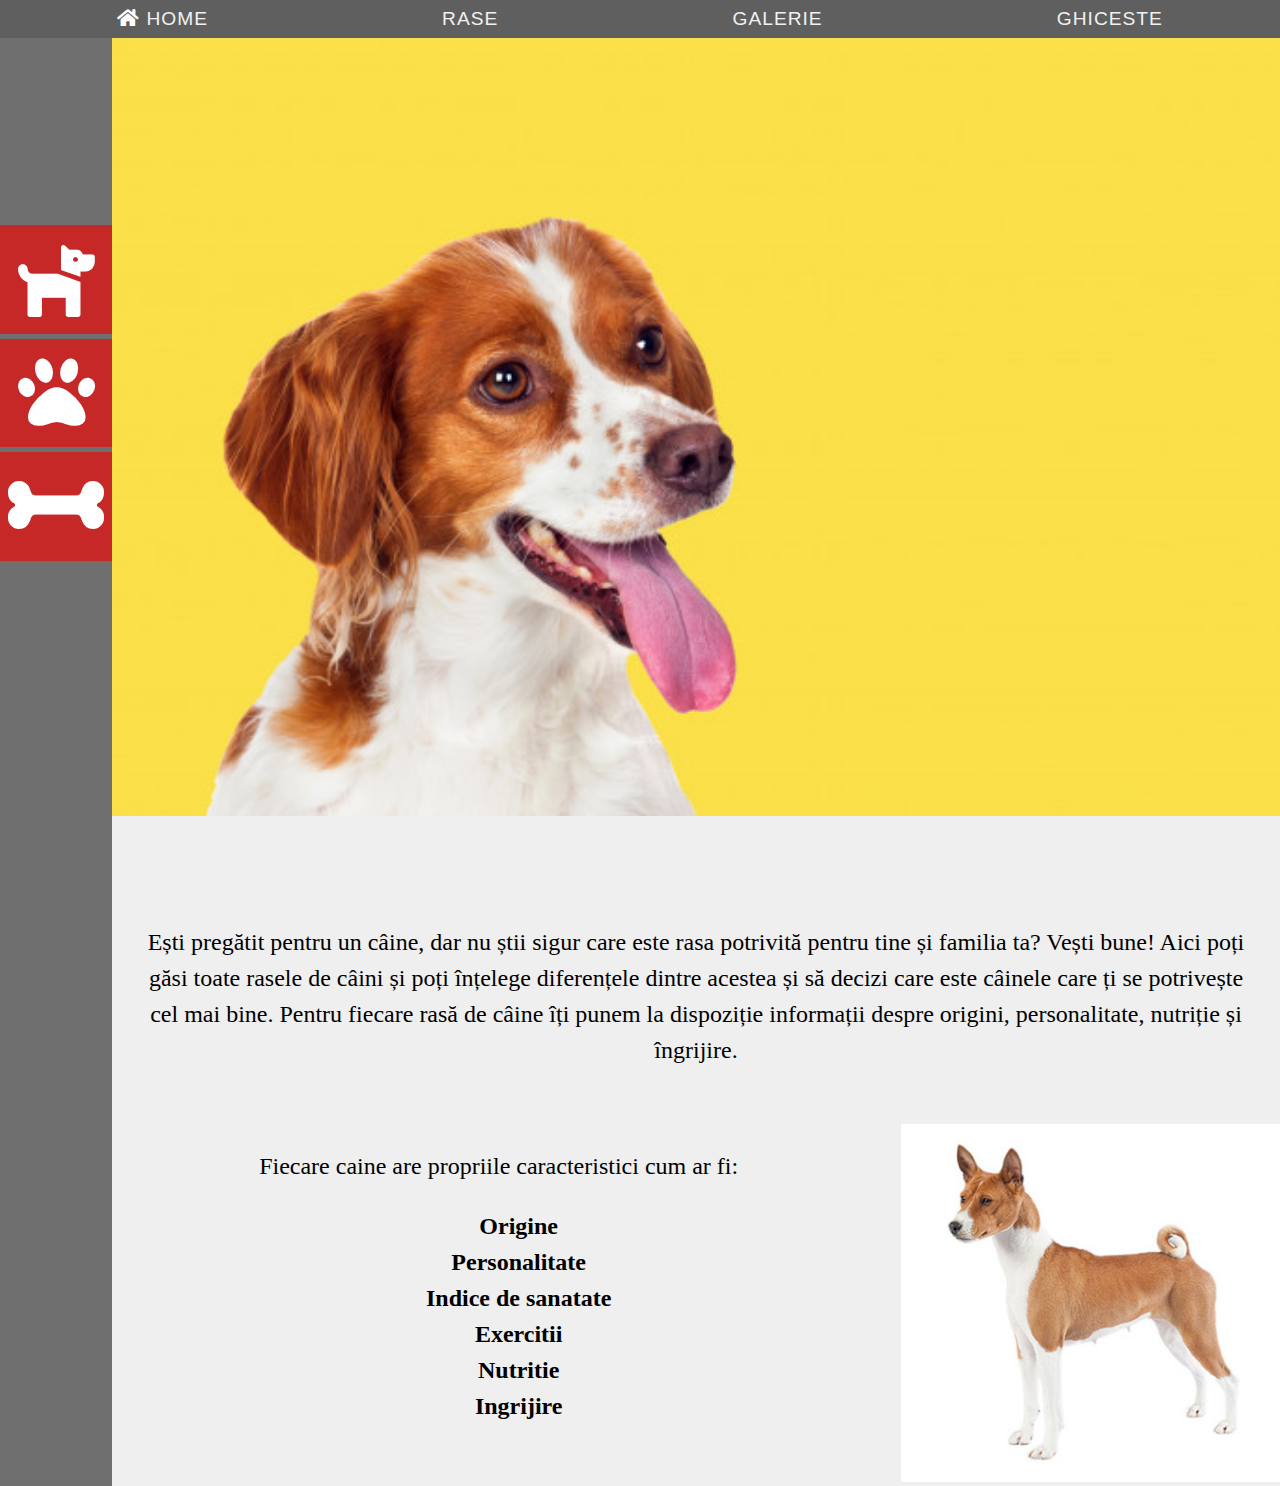
<file: index.html>
<!DOCTYPE html>
<html>
<head>
	<title>Cainopedia</title>
	<base href="./">
	<link rel="stylesheet" type="text/css" href="style/main.css">
	<link href="css/all.css" rel="stylesheet"> <!--load all styles -->
	<script type="text/javascript" src="js/home.js"></script>
	<script type="text/javascript" src="js/navigatie.js"></script>
	<meta charset="UTF-8">
	<meta name="keywords" content="Caini, rase, pichinez, ciobanesc german, pitbull, animale de companie">
	<meta name="description" content="Un site informativ despre rase de caini">
	<meta name="author" content="Cioboata Mihai-Catalin">
</head>
<body>
	<section class="fixed-horizontal">
		<nav id="navigatie">
			<div class="phone-view">
				<i class="fa fa-bars" ></i>
				<span>Menu</span>
				<ul></ul>
			</div>
			<div class="menu-option">
				<i class="fa fa-home" ></i>
				<a href="index.html#grid-item-1">Home</a>
			</div>
			<div class="menu-option">
				<a href="rase.html">Rase</a>
			</div>
			<div class="menu-option">
				<a href="galerie.html">Galerie</a>
			</div>
			<div class="menu-option">
				<a href="ghiceste.html">Ghiceste</a>
			</div>
		</nav>
	</section>
	<section class="flex-container">
		<div class="flex-container-menu">
			<div class="sticky-div">
				<div class="item">
					<a href="index.html#grid-item-1"><i class="fas fa-dog fa-fw"></i></a>
				</div>
				<div class="item">
					<a href="index.html#grid-item-2"><i class="fas fa-paw fa-fw"></i></a>
				</div>
				<div class="item">
					<a href="index.html#grid-item-3"><i class="fas fa-bone fa-fw"></i></a>
				</div>
			</div>
		</div>
		<div class="grid-container">
			<div id="grid-item-1">
				<img src="img/main.jpg">
			</div>
			<div id="grid-item-2" class="grid-item-text">
				<p>Ești pregătit pentru un câine, dar nu știi sigur care este rasa potrivită pentru tine și familia ta? Vești bune! Aici poți găsi toate rasele de câini și poți înțelege diferențele dintre acestea și să decizi care este câinele care ți se potrivește cel mai bine. Pentru fiecare rasă de câine îți punem la dispoziție informații despre origini, personalitate, nutriție și îngrijire.</p>
			</div>
			<div id="grid-item-3" class="grid-item-text">
				<p>
					Fiecare caine are propriile caracteristici cum ar fi:
				</p>
				<ul>
					<li><b>Origine</b></li>
					<li><b>Personalitate</b></li>
					<li><b>Indice de sanatate</b></li>
					<li><b>Exercitii</b></li>
					<li><b>Nutritie</b></li>
					<li><b>Ingrijire</b></li>
				</ul>
			</div>
			<div id="grid-item-4">
				<img src="img/basenji.jpg">
			</div>
		</div>
	</section>
</body>
</html>
</file>
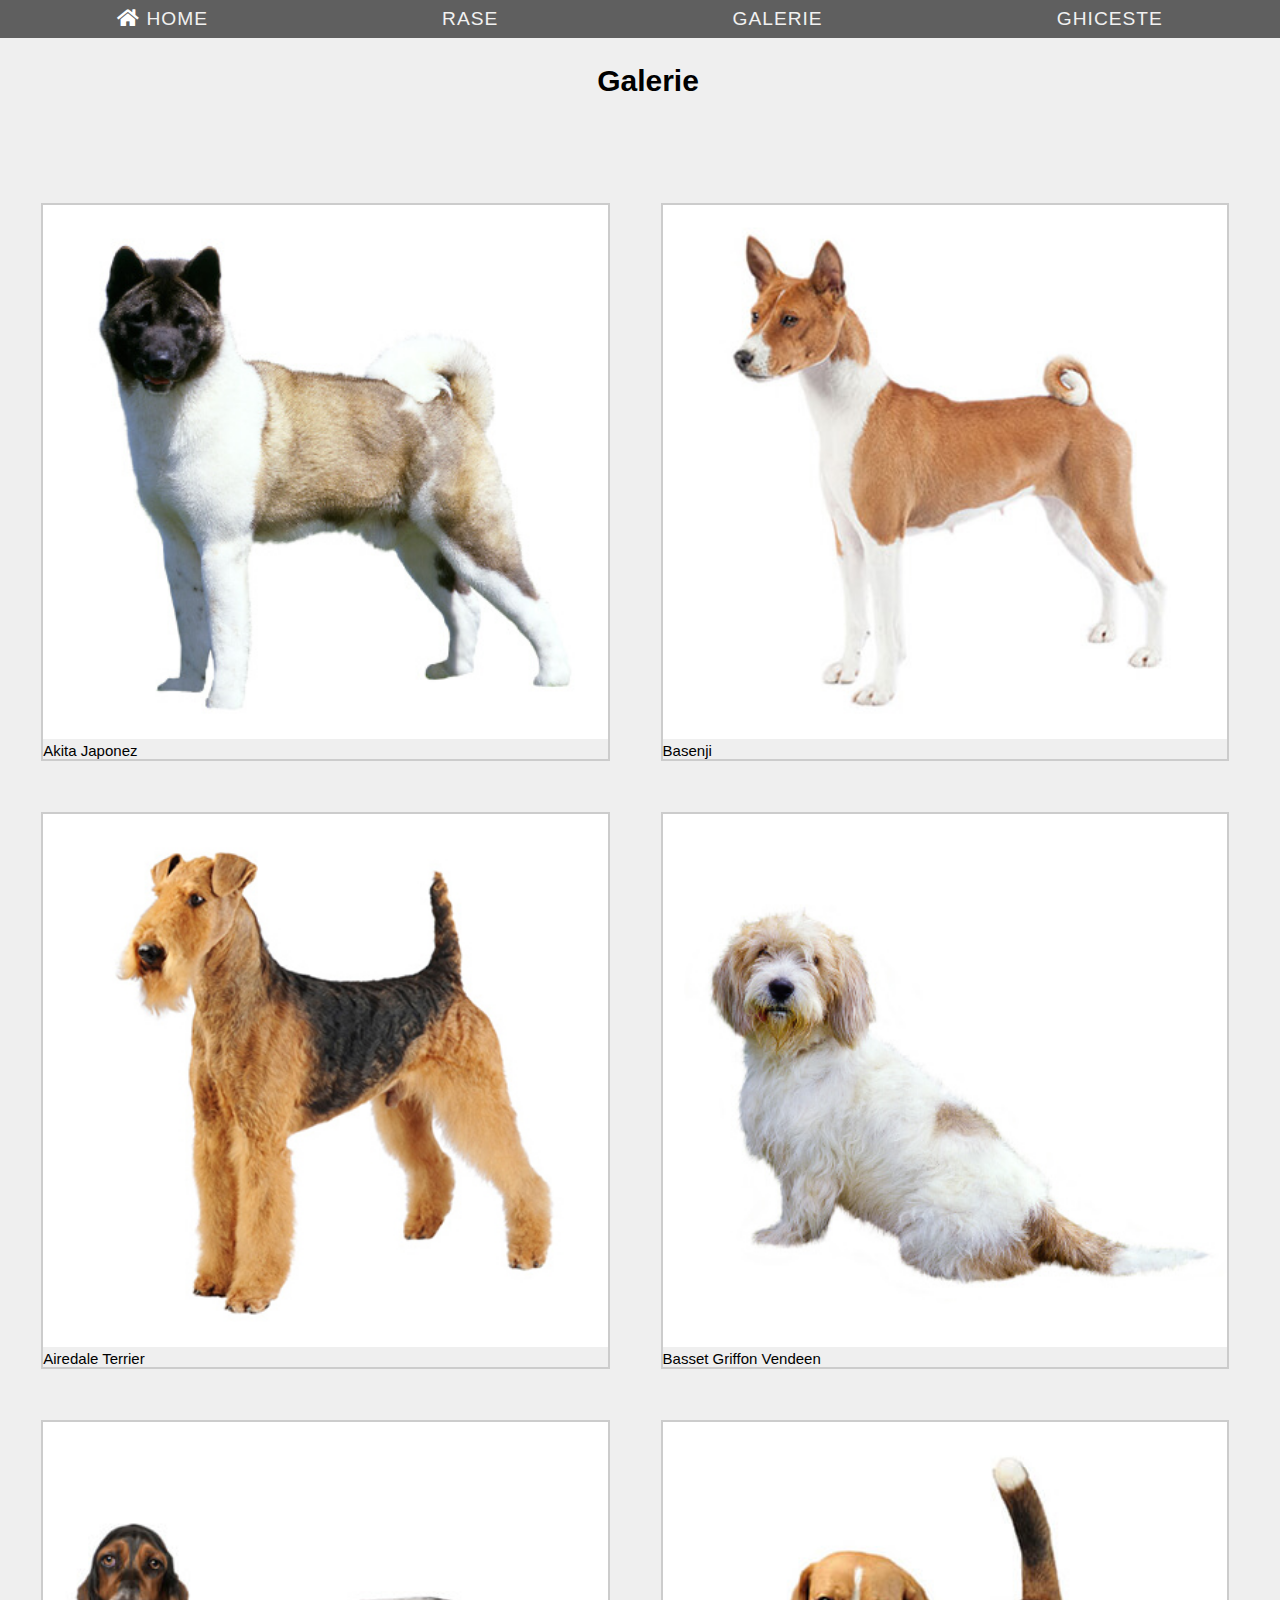
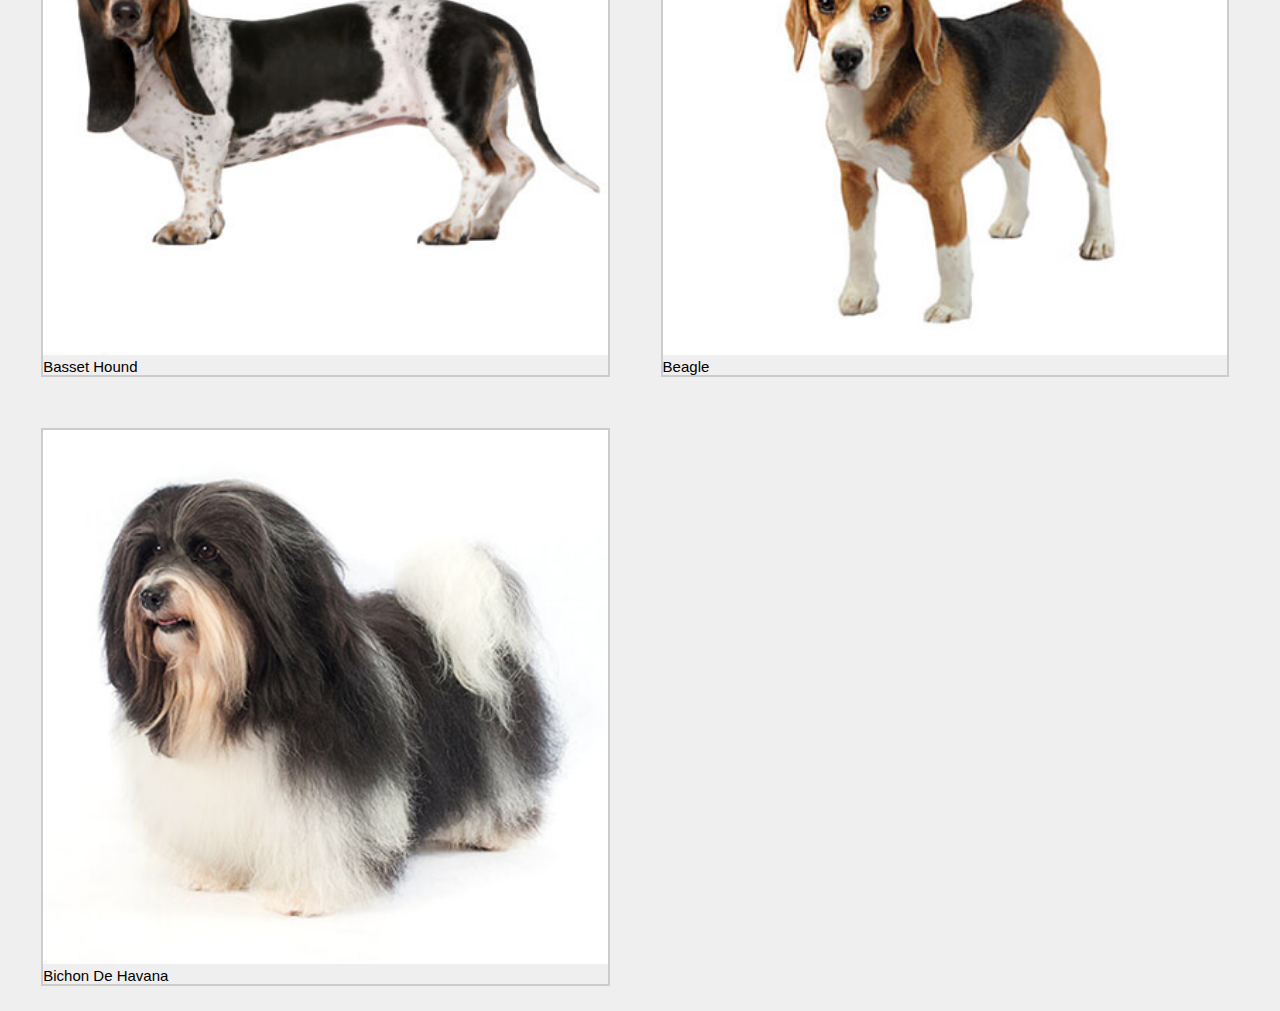
<file: galerie.html>
<!DOCTYPE html>
<html>
<head>
	<title>Cainopedia</title>
	<link rel="stylesheet" type="text/css" href="style/main.css">
	<link href="css/all.css" rel="stylesheet"> <!--load all styles -->
	<script type="text/javascript" src="js/navigatie.js"></script>
	<meta charset="UTF-8">
	<meta name="keywords" content="Caini, rase, pichinez, ciobanesc german, pitbull, animale de companie">
	<meta name="description" content="Un site informativ despre rase de caini">
	<meta name="author" content="Cioboata Mihai-Catalin">
</head>
<body>
	<section class="fixed-horizontal">
		<nav id="navigatie">
			<div class="phone-view">
				<i class="fa fa-bars" ></i>
				<span>Menu</span>
				<ul></ul>
			</div>
			<div class="menu-option">
				<i class="fa fa-home" ></i>
				<a href="index.html">Home</a>
			</div>
			<div class="menu-option">
				<a href="rase.html">Rase</a>
			</div>
			<div class="menu-option">
				<a href="galerie.html">Galerie</a>
			</div>
			<div class="menu-option">
				<a href="ghiceste.html">Ghiceste</a>
			</div>
		</nav>
	</section>
	<section id="content">
		<header>
			<h1>Galerie</h1>
		</header>
		<article id="photo-gallery">
			<div class="responsive-slot">
				<div class="gallery">
					<img src="img/japaneseakita.jpg" alt="img.jpg">
					<figcaption>Akita Japonez</figcaption>
				</div>
			</div>
			<div class="responsive-slot">
				<div class="gallery">
					<img src="img/basenji.jpg" alt="img.jpg">
					<figcaption>Basenji</figcaption>
				</div>
			</div>
			<div class="responsive-slot">
				<div class="gallery">
					<img src="img/img1.jpg" alt="img.jpg">
					<figcaption>Airedale Terrier</figcaption>
				</div>
			</div>
			<div class="responsive-slot">
				<div class="gallery">
					<img src="img/img2.jpg" alt="img.jpg">
					<figcaption>Basset Griffon Vendeen</figcaption>
				</div>
			</div>
			<div class="responsive-slot">
				<div class="gallery">
					<img src="img/img3.jpg" alt="img.jpg">
					<figcaption>Basset Hound</figcaption>
				</div>
			</div>
			<div class="responsive-slot">
				<div class="gallery">
					<img src="img/img5.jpg" alt="img.jpg">
					<figcaption>Beagle</figcaption>
				</div>
			</div>
			<div class="responsive-slot">
				<div class="gallery">
					<img src="img/img6.jpg" alt="img.jpg">
					<figcaption>Bichon De Havana</figcaption>
				</div>
			</div>
		</article>
	</section>
</body>
</html>
</file>
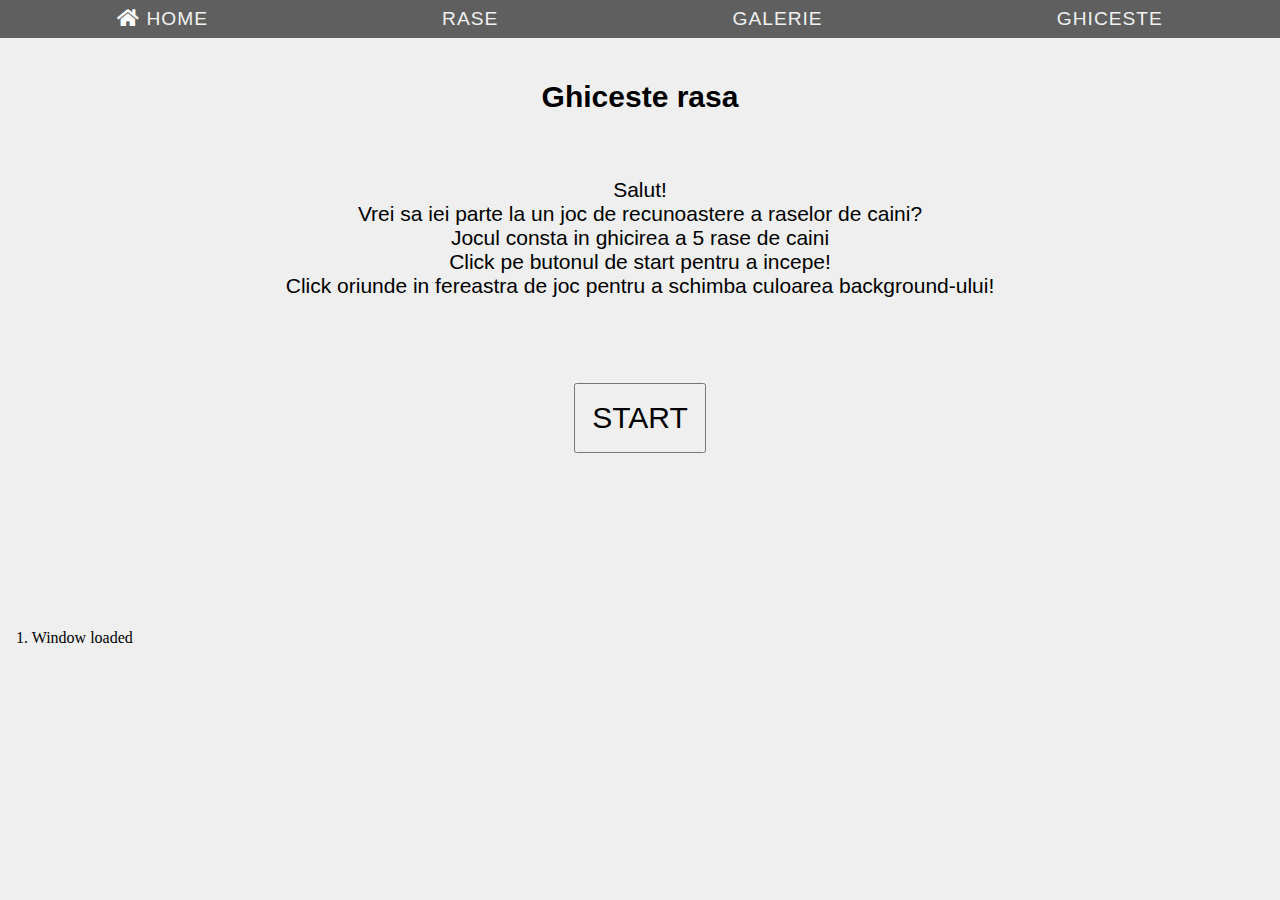
<file: ghiceste.html>
<!DOCTYPE html>
<html>
<head>
	<title>Cainopedia</title>
    <link rel="stylesheet" type="text/css" href="style/main.css">
    <link rel="stylesheet" type="text/css" href="style/ghiceste.css">
	<link href="css/all.css" rel="stylesheet"> <!--load all styles -->
    <script type="text/javascript" src="js/navigatie.js"></script>
    <script type="text/javascript" src="js/ghiceste.js"></script>
	<meta charset="UTF-8">
	<meta name="keywords" content="Caini, rase, pichinez, ciobanesc german, pitbull, animale de companie">
	<meta name="description" content="Un site informativ despre rase de caini">
	<meta name="author" content="Cioboata Mihai-Catalin">
</head>
<body>
	<section class="fixed-horizontal">
		<nav id="navigatie">
			<div class="phone-view">
				<i class="fa fa-bars" ></i>
				<span>Menu</span>
				<ul></ul>
			</div>
			<div class="menu-option">
				<i class="fa fa-home" ></i>
				<a href="index.html">Home</a>
			</div>
			<div class="menu-option">
				<a href="rase.html">Rase</a>
			</div>
			<div class="menu-option">
				<a href="galerie.html">Galerie</a>
			</div>
			<div class="menu-option">
				<a href="ghiceste.html">Ghiceste</a>
			</div>
		</nav>
    </section>
    <section id="content">
        <header>
            <h1>Ghiceste rasa</h1>
        </header>
        <div id="game-start-div">
            <p>Salut!<br>Vrei sa iei parte la un joc de recunoastere a raselor de caini?<br>
                Jocul consta in ghicirea a 5 rase de caini<br>
                Click pe butonul de start pentru a incepe!<br>
                Click oriunde in fereastra de joc pentru a schimba culoarea background-ului!
            </p>
            <div id="start-div">
                <input type="button" id="start-button" value="START">
            </div>
        </div>
        <div id="countdown">
            <p>Jocul incepe in: </p>
            <p id="countdown-text">3</p>
        </div>
        <div id="game">
            <div id="progress-box">
                <div id="progress" class="progress-item">Etapa: 1/5 <br> Raspunsuri corecte: 0</div>
                <div id="nav-box">
                    <div class="progress-item">
                        <input type="button" value="Submit" name="submit-button">
                    </div>
                </div>
            </div>
            <div id="quizz">
                <div class="responsive-img">
                    <img src="img/img1.jpg" alt="img.jpg" id="quizz-img">
                    <p id="alert-msg"></p>
                </div>
                <div id="radios">
                    <label name="solutie">
                        <input type="radio" name="radio-button">One
                    </label><br>
                    <label name="solutie">
                        <input type="radio" name="radio-button">Twoooo
                    </label><br>
                    <label name="solutie">
                        <input type="radio" name="radio-button">sadasdasdasdsadasd
                    </label><br>
                </div>
            </div>
        </div>
        <div id="endgame">
            <table id="tabel">
                <tr>
                  <th>Data</th>
                  <th>Scor</th>
                </tr>
            </table>
        </div>
    </section>
    
    <div id="log">
    </div>

</body>
</html>
</file>
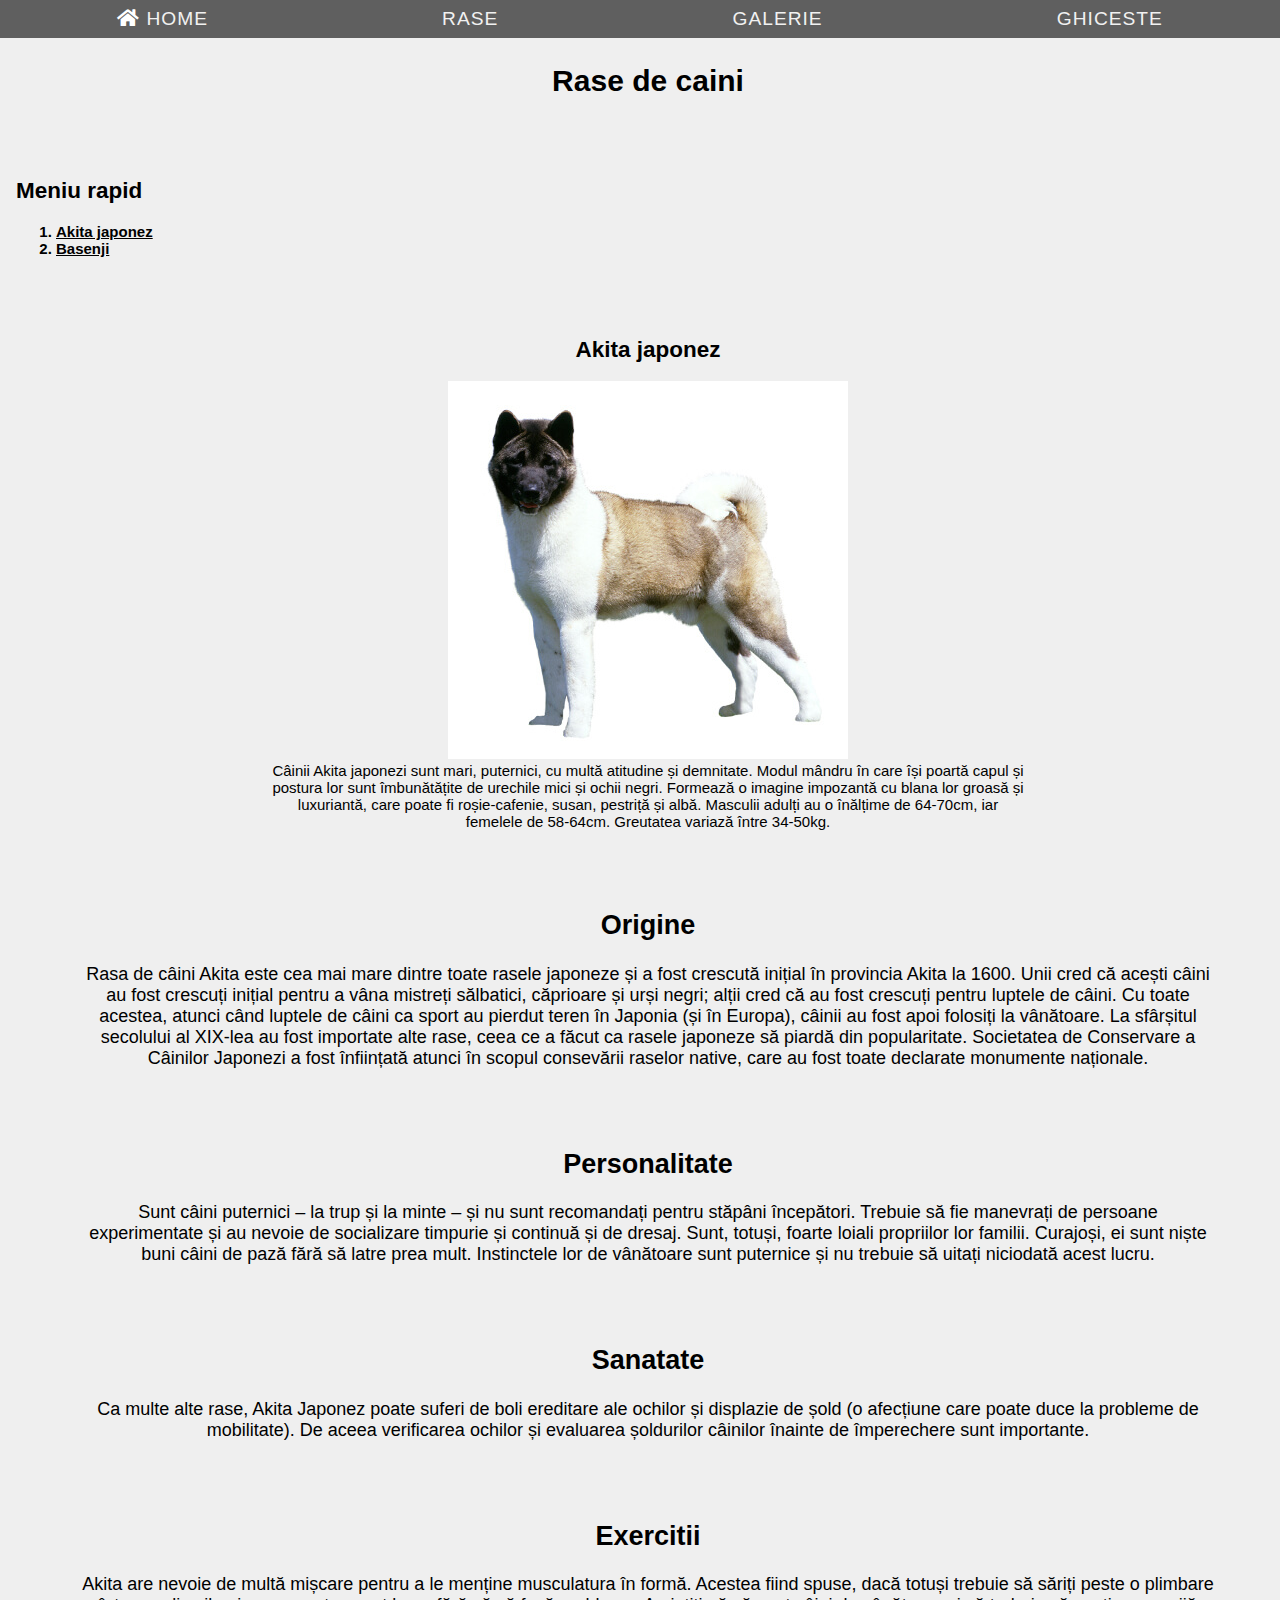
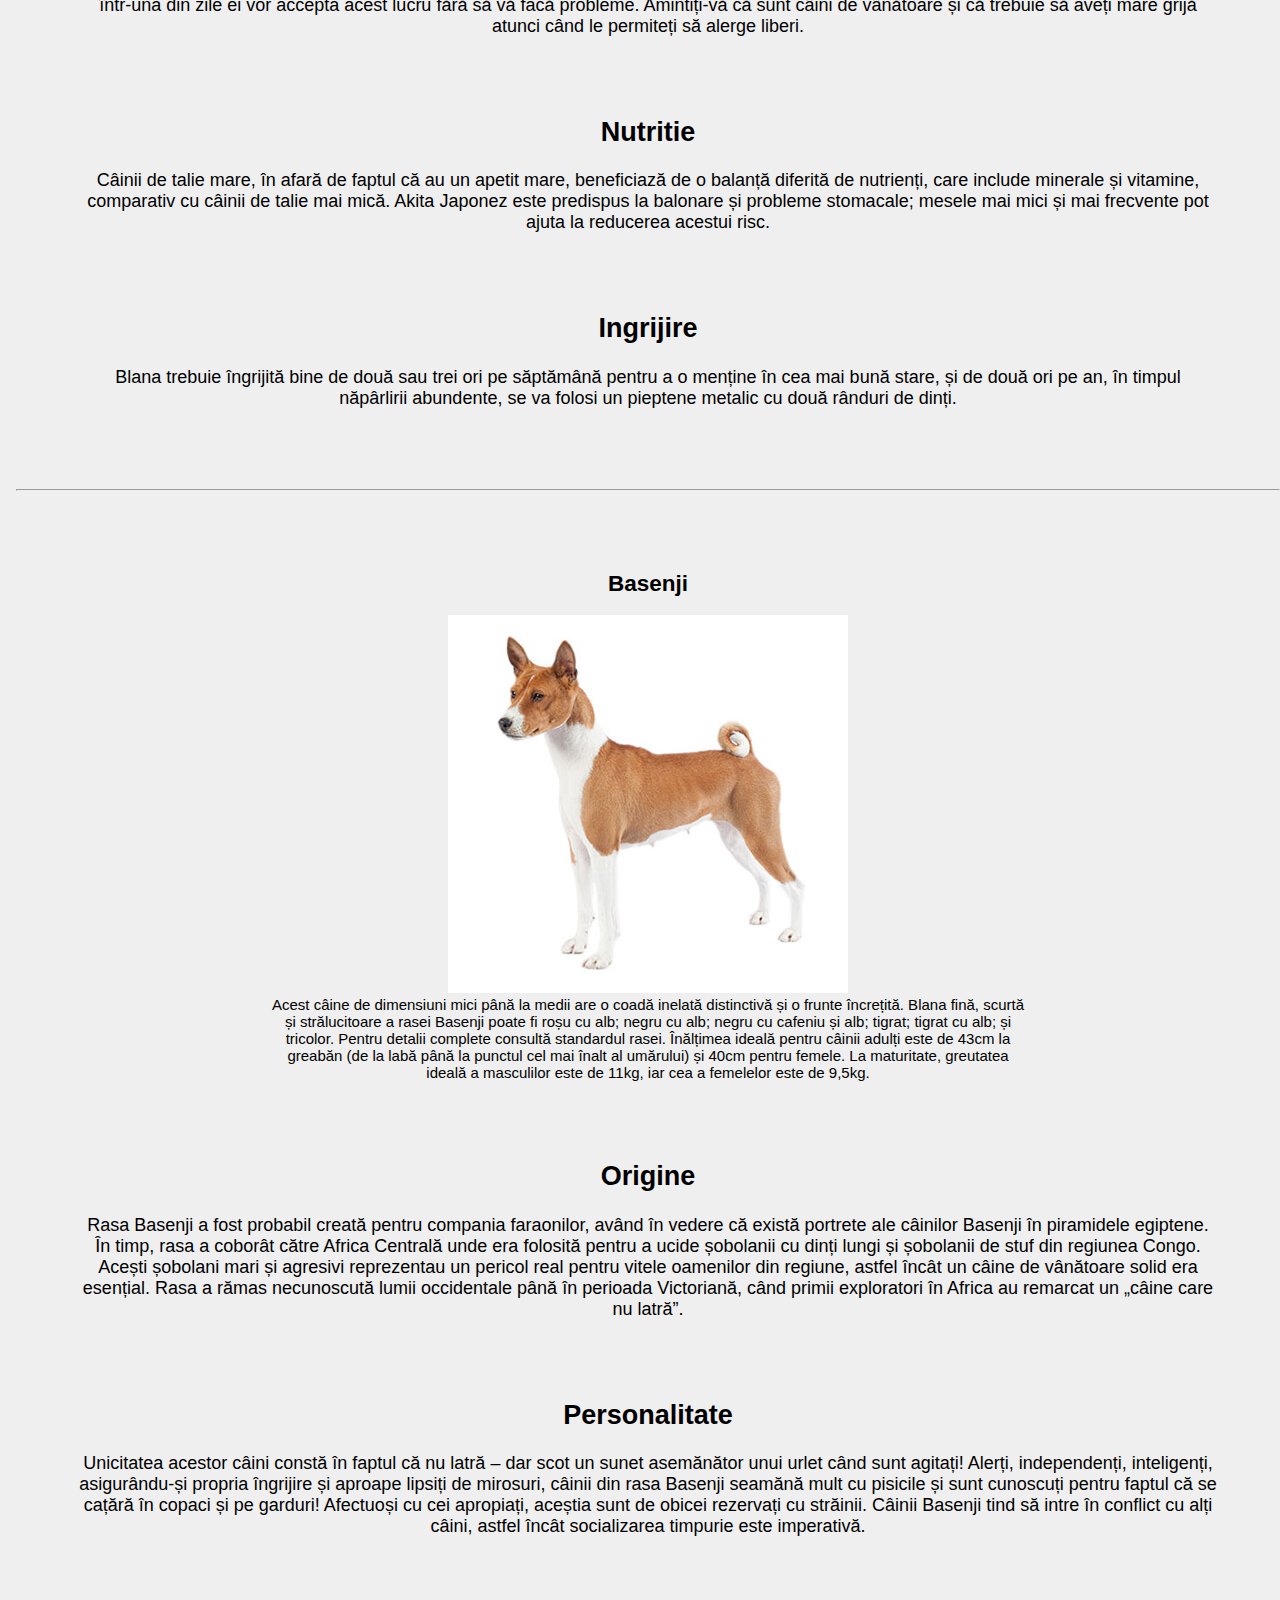
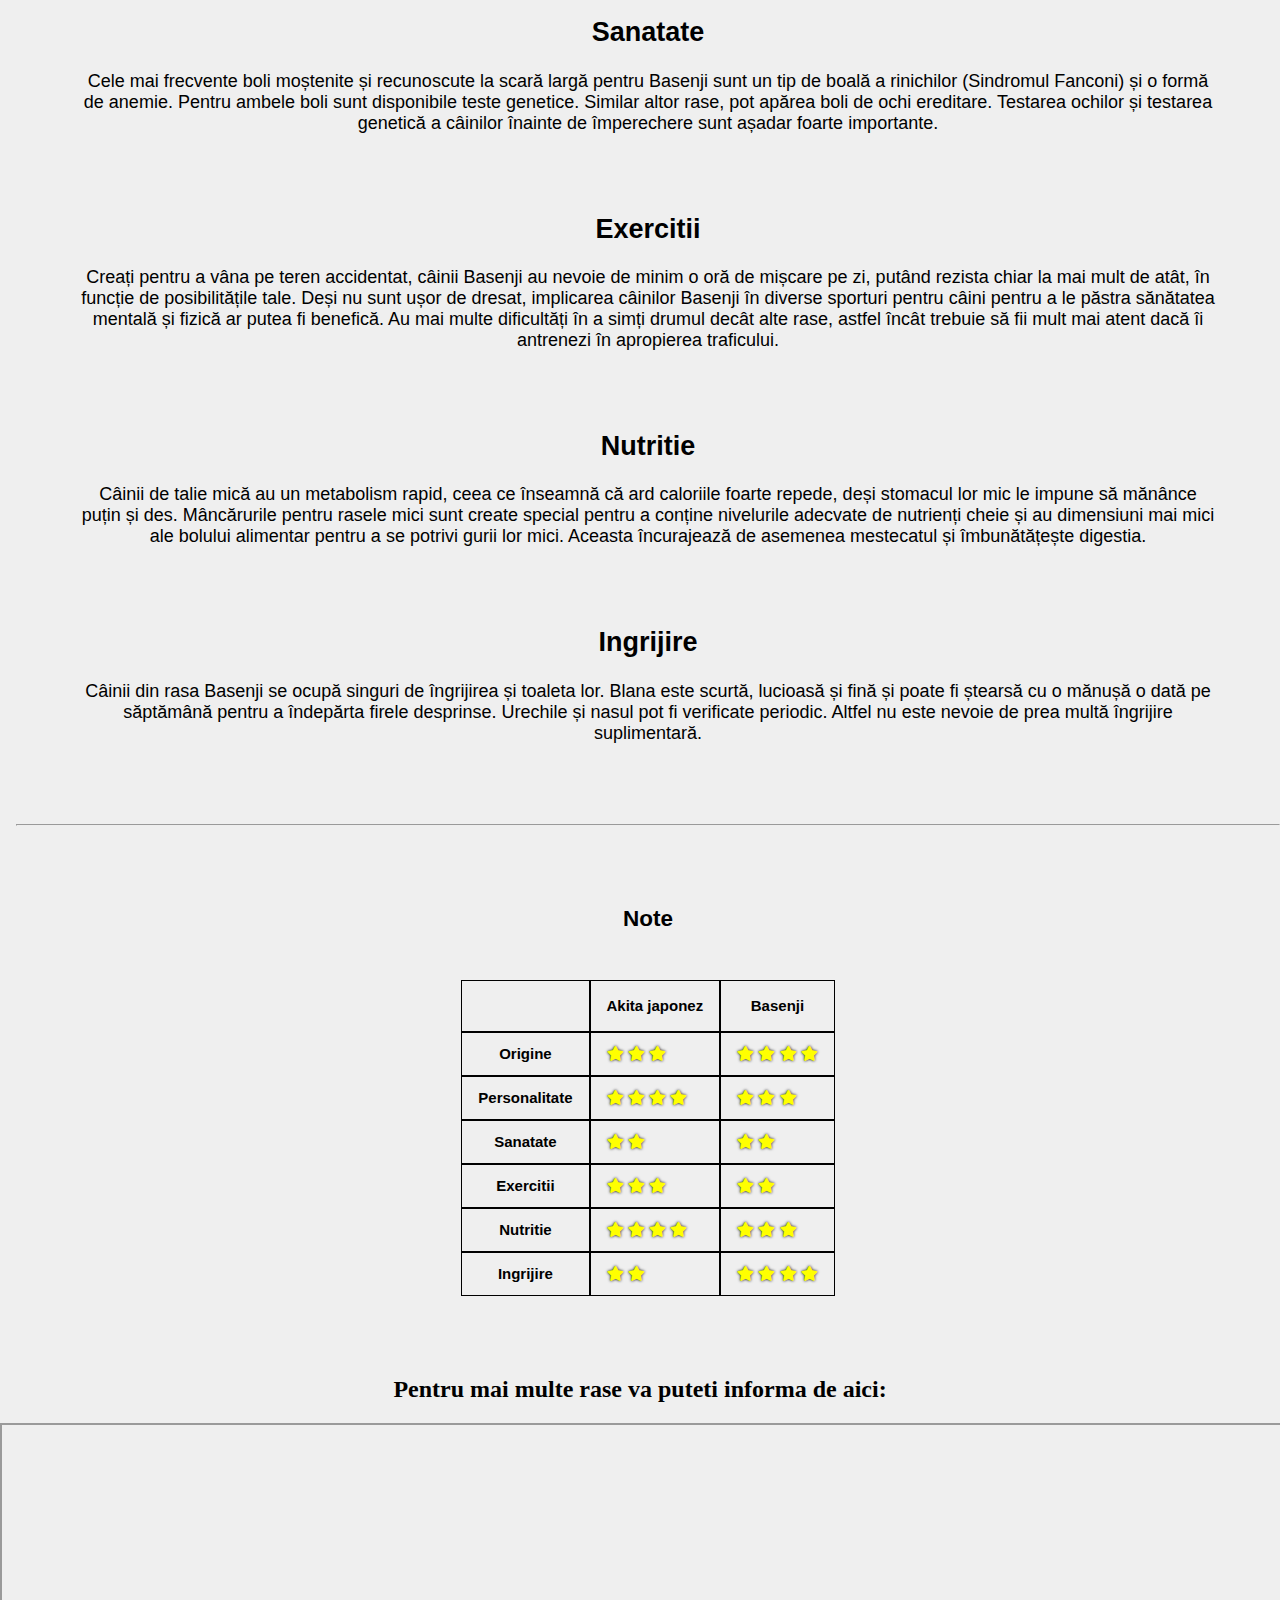
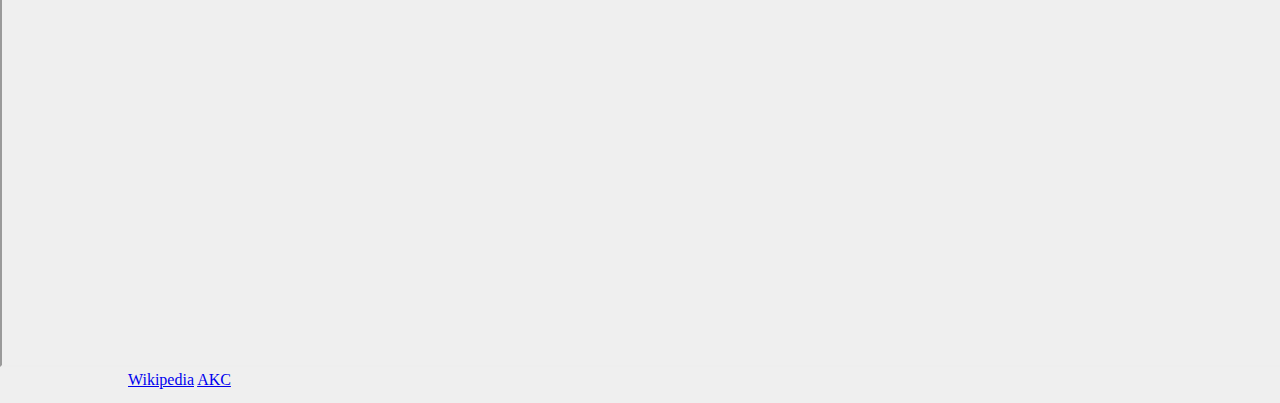
<file: rase.html>
<!DOCTYPE html>
<html>
<head>
	<title>Cainopedia</title>
	<link rel="stylesheet" type="text/css" href="style/main.css">
	<link href="css/all.css" rel="stylesheet"> <!--load all styles -->
	<script type="text/javascript" src="js/navigatie.js"></script>
	<meta charset="UTF-8">
	<meta name="keywords" content="Caini, rase, pichinez, ciobanesc german, pitbull, animale de companie">
	<meta name="description" content="Un site informativ despre rase de caini">
	<meta name="author" content="Cioboata Mihai-Catalin">
</head>
<body>
	<section class="fixed-horizontal">
		<nav id="navigatie">
			<div class="phone-view">
				<i class="fa fa-bars" ></i>
				<span>Menu</span>
				<ul></ul>
			</div>
			<div class="menu-option">
				<i class="fa fa-home" ></i>
				<a href="index.html">Home</a>
			</div>
			<div class="menu-option">
				<a href="rase.html">Rase</a>
			</div>
			<div class="menu-option">
				<a href="galerie.html">Galerie</a>
			</div>
			<div class="menu-option">
				<a href="ghiceste.html">Ghiceste</a>
			</div>
		</nav>
	</section>
	<section id="content">
		<header>
			<h1>Rase de caini</h1>
		</header>
		<article>
			<h2>Meniu rapid</h2>
			<ol>
				<li><a href="#akita">Akita japonez</a></li>
				<li><a href="#basenji">Basenji</a></li>
			</ol>
		</article>
		<article id="akita">
			<header>
				<h2>Akita japonez</h2>
				<img src="img/japaneseakita.jpg", alt="akita japonez">
				<aside>
					Câinii Akita japonezi sunt mari, puternici, cu multă atitudine și demnitate. Modul mândru în care își poartă capul și postura lor sunt îmbunătățite de urechile mici și ochii negri. Formează o imagine impozantă cu blana lor groasă și luxuriantă, care poate fi roșie-cafenie, susan, pestriță și albă. Masculii adulți au o înălțime de 64-70cm, iar femelele de 58-64cm. Greutatea variază între 34-50kg.
				</aside>
			</header>
			<div class="info">
				<div>
					<h2>Origine</h2>
					<p>
						Rasa de câini Akita este cea mai mare dintre toate rasele japoneze și a fost crescută inițial în provincia Akita la 1600. Unii cred că acești câini au fost crescuți inițial pentru a vâna mistreți sălbatici, căprioare și urși negri; alții cred că au fost crescuți pentru luptele de câini. Cu toate acestea, atunci când luptele de câini ca sport au pierdut teren în Japonia (și în Europa), câinii au fost apoi folosiți la vânătoare. La sfârșitul secolului al XIX-lea au fost importate alte rase, ceea ce a făcut ca rasele japoneze să piardă din popularitate. Societatea de Conservare a Câinilor Japonezi a fost înființată atunci în scopul consevării raselor native, care au fost toate declarate monumente naționale.
					</p>
				</div>
				<div>
					<h2>Personalitate</h2>
					<p>
						Sunt câini puternici – la trup și la minte – și nu sunt recomandați pentru stăpâni începători. Trebuie să fie manevrați de persoane experimentate și au nevoie de socializare timpurie și continuă și de dresaj. Sunt, totuși, foarte loiali propriilor lor familii. Curajoși, ei sunt niște buni câini de pază fără să latre prea mult. Instinctele lor de vânătoare sunt puternice și nu trebuie să uitați niciodată acest lucru.
					</p>
				</div>
				<div>
					<h2>Sanatate</h2>
					<p>
						Ca multe alte rase, Akita Japonez poate suferi de boli ereditare ale ochilor și displazie de șold (o afecțiune care poate duce la probleme de mobilitate). De aceea verificarea ochilor și evaluarea șoldurilor câinilor înainte de împerechere sunt importante.
					</p>
				</div>
				<div>
					<h2>Exercitii</h2>
					<p>
						Akita are nevoie de multă mișcare pentru a le menține musculatura în formă. Acestea fiind spuse, dacă totuși trebuie să săriți peste o plimbare într-una din zile ei vor accepta acest lucru fără să vă facă probleme. Amintiți-vă că sunt câini de vânătoare și că trebuie să aveți mare grijă atunci când le permiteți să alerge liberi.
					</p>
				</div>
				<div>
					<h2>Nutritie</h2>
					<p>
						Câinii de talie mare, în afară de faptul că au un apetit mare, beneficiază de o balanță diferită de nutrienți, care include minerale și vitamine, comparativ cu câinii de talie mai mică. Akita Japonez este predispus la balonare și probleme stomacale; mesele mai mici și mai frecvente pot ajuta la reducerea acestui risc.
					</p>
				</div>
				<div>
					<h2>Ingrijire</h2>
					<p>
						Blana trebuie îngrijită bine de două sau trei ori pe săptămână pentru a o menține în cea mai bună stare, și de două ori pe an, în timpul năpârlirii abundente, se va folosi un pieptene metalic cu două rânduri de dinți.
					</p>
				</div>
			</div>
		</article>
		<hr>
		<article id="basenji">
			<header>
				<h2>Basenji</h2>
				<img src="img/basenji.jpg", alt="akita japonez">
				<aside>
					Acest câine de dimensiuni mici până la medii are o coadă inelată distinctivă și o frunte încrețită. Blana fină, scurtă și strălucitoare a rasei Basenji poate fi roșu cu alb; negru cu alb; negru cu cafeniu și alb; tigrat; tigrat cu alb; și tricolor. Pentru detalii complete consultă standardul rasei. Înălțimea ideală pentru câinii adulți este de 43cm la greabăn (de la labă până la punctul cel mai înalt al umărului) și 40cm pentru femele. La maturitate, greutatea ideală a masculilor este de 11kg, iar cea a femelelor este de 9,5kg.
				</aside>
			</header>
			<div class="info">
				<div>
					<h2>Origine</h2>
					<p>
						Rasa Basenji a fost probabil creată pentru compania faraonilor, având în vedere că există portrete ale câinilor Basenji în piramidele egiptene. În timp, rasa a coborât către Africa Centrală unde era folosită pentru a ucide șobolanii cu dinți lungi și șobolanii de stuf din regiunea Congo. Acești șobolani mari și agresivi reprezentau un pericol real pentru vitele oamenilor din regiune, astfel încât un câine de vânătoare solid era esențial. Rasa a rămas necunoscută lumii occidentale până în perioada Victoriană, când primii exploratori în Africa au remarcat un „câine care nu latră”.
					</p>
				</div>
				<div>
					<h2>Personalitate</h2>
					<p>
						Unicitatea acestor câini constă în faptul că nu latră – dar scot un sunet asemănător unui urlet când sunt agitați! Alerți, independenți, inteligenți, asigurându-și propria îngrijire și aproape lipsiți de mirosuri, câinii din rasa Basenji seamănă mult cu pisicile și sunt cunoscuți pentru faptul că se cațără în copaci și pe garduri! Afectuoși cu cei apropiați, aceștia sunt de obicei rezervați cu străinii. Câinii Basenji tind să intre în conflict cu alți câini, astfel încât socializarea timpurie este imperativă.
					</p>
				</div>
				<div>
					<h2>Sanatate</h2>
					<p>
						Cele mai frecvente boli moștenite și recunoscute la scară largă pentru Basenji sunt un tip de boală a rinichilor (Sindromul Fanconi) și o formă de anemie. Pentru ambele boli sunt disponibile teste genetice. Similar altor rase, pot apărea boli de ochi ereditare. Testarea ochilor și testarea genetică a câinilor înainte de împerechere sunt așadar foarte importante.
					</p>
				</div>
				<div>
					<h2>Exercitii</h2>
					<p>
						Creați pentru a vâna pe teren accidentat, câinii Basenji au nevoie de minim o oră de mișcare pe zi, putând rezista chiar la mai mult de atât, în funcție de posibilitățile tale. Deși nu sunt ușor de dresat, implicarea câinilor Basenji în diverse sporturi pentru câini pentru a le păstra sănătatea mentală și fizică ar putea fi benefică. Au mai multe dificultăți în a simți drumul decât alte rase, astfel încât trebuie să fii mult mai atent dacă îi antrenezi în apropierea traficului.
					</p>
				</div>
				<div>
					<h2>Nutritie</h2>
					<p>
						Câinii de talie mică au un metabolism rapid, ceea ce înseamnă că ard caloriile foarte repede, deși stomacul lor mic le impune să mănânce puțin și des. Mâncărurile pentru rasele mici sunt create special pentru a conține nivelurile adecvate de nutrienți cheie și au dimensiuni mai mici ale bolului alimentar pentru a se potrivi gurii lor mici. Aceasta încurajează de asemenea mestecatul și îmbunătățește digestia.
					</p>
				</div>
				<div>
					<h2>Ingrijire</h2>
					<p>
						Câinii din rasa Basenji se ocupă singuri de îngrijirea și toaleta lor. Blana este scurtă, lucioasă și fină și poate fi ștearsă cu o mănușă o dată pe săptămână pentru a îndepărta firele desprinse. Urechile și nasul pot fi verificate periodic. Altfel nu este nevoie de prea multă îngrijire suplimentară.
					</p>
				</div>
			</div>
		</article>
		<hr>
		<article>
			<header>
				<h2>Note</h2>
			</header>
			<table>
				<tr>
					<th></th>
					<th>Akita japonez</th>
					<th>Basenji</th>
				</tr>
				<tr>
					<td>Origine</td>
					<td>
						<i class="fa fa-star"></i>
						<i class="fa fa-star"></i>
						<i class="fa fa-star"></i>
					</td>
					<td>
						<i class="fa fa-star"></i>
						<i class="fa fa-star"></i>
						<i class="fa fa-star"></i>
						<i class="fa fa-star"></i>
					</td>
				</tr>
				<tr>
					<td>Personalitate</td>
					<td>
						<i class="fa fa-star"></i>
						<i class="fa fa-star"></i>
						<i class="fa fa-star"></i>
						<i class="fa fa-star"></i>
					</td>
					<td>
						<i class="fa fa-star"></i>
						<i class="fa fa-star"></i>
						<i class="fa fa-star"></i>
					</td>
				</tr>
				<tr>
					<td>Sanatate</td>
					<td>
						<i class="fa fa-star"></i>
						<i class="fa fa-star"></i>
					</td>
					<td>
						<i class="fa fa-star"></i>
						<i class="fa fa-star"></i>
					</td>
				</tr>
				<tr>
					<td>Exercitii</td>
					<td>
						<i class="fa fa-star"></i>
						<i class="fa fa-star"></i>
						<i class="fa fa-star"></i>
					</td>
					<td>
						<i class="fa fa-star"></i>
						<i class="fa fa-star"></i>
					</td>
				</tr>
				<tr>
					<td>Nutritie</td>
					<td>
						<i class="fa fa-star"></i>
						<i class="fa fa-star"></i>
						<i class="fa fa-star"></i>
						<i class="fa fa-star"></i>
					</td>
					<td>
						<i class="fa fa-star"></i>
						<i class="fa fa-star"></i>
						<i class="fa fa-star"></i>
					</td>
				</tr>
				<tr>
					<td>Ingrijire</td>
					<td>
						<i class="fa fa-star"></i>
						<i class="fa fa-star"></i>
					</td>
					<td>
						<i class="fa fa-star"></i>
						<i class="fa fa-star"></i>
						<i class="fa fa-star"></i>
						<i class="fa fa-star"></i>
					</td>
				</tr>
			</table>
		</article>
	</section>
	<section>
		<article>
			<header>
				<h2>Pentru mai multe rase va puteti informa de aici: </h2>
			</header>
			<iframe src="https://en.wikipedia.org/wiki/List_of_dog_breeds" name="iframe_dog"></iframe>
			<div class="ancore">
				<a href="https://en.wikipedia.org/wiki/List_of_dog_breeds" target="iframe_dog">Wikipedia</a>
				<a href="https://www.akc.org/dog-breeds/" target="iframe_dog">AKC</a>
			</div>
		</article>
	</section>
</body>
</html>
</file>
<file: style/main.css>
body{
	margin: 0px;
	background-color: #EfEfEf;
}

.fixed-horizontal{
	position: fixed;
  	top: 0px;
  	margin: auto;
  	width: 100%;
  	z-index: 2;
}

#navigatie
{
	background-color: #5f5f5f;
	display: flex;
	flex-direction: row;
	flex-wrap: nowrap;
	justify-content: space-around;
	align-items: center;
	letter-spacing: 1px;
    font-family: "Segoe UI",Arial,sans-serif;
}

#navigatie div{
	font-size: 1.2rem; 
	text-transform: uppercase;
	letter-spacing: 1px;
	font-weight: 450;
	padding-top: 0.5rem;
	padding-bottom: 0.5rem;
	padding-left: 2rem;
	padding-right: 2rem;
	color: white;
	position: relative;
	visibility: visible;
}

#navigatie>div>a{
	color:#f1f1f1;
	text-decoration: none;
}

#navigatie>div:hover{
	background-color: black;
}

.flex-container{
	height: auto;
	display: flex;
	flex-direction: row;
	flex-wrap: nowrap;
	min-height: 100vmax;
}

.flex-container-menu{
	background-color: #6f6f6f;
	flex-grow: 1;
}

.sticky-div{
	position: sticky;
	top:25%;
}

.flex-container-menu .item{
	color: white;
	background-color: #c62828;
	padding-left: 0.5rem;
	padding-right: 0.5rem;
	padding-top: 1rem;
	padding-bottom: 1rem; 
	margin-top:0.3rem;
	text-align: center;
}

.flex-container-menu .item:hover{
	background-color: #3f3f3f;
}

.flex-container-menu .item i{
	font-size: 6vw;
}

.grid-container{
	display: grid;
	background-color: #EfEfEf;
	grid-template-columns: repeat(3, 1fr);
	grid-column-gap: 1rem;
	grid-row-gap: 2rem;
	height: auto;
	align-items: flex-start;
	flex-grow: 8;
}

.grid-container img{
	height: auto;
	width: 100%;
	vertical-align: baseline;
}

.grid-item-text{
	font-family: Antenna, Verdana;
	line-height: 1.5em;
	font-size: 1.5em;
	text-align: center;
	margin-left: 2rem;
	margin-right: 2rem;
}

#grid-item-1{
	grid-column: 1 / span 3;
}

#grid-item-2{
	padding-top: 3rem;
	grid-column: 1 /span 3;

}

#grid-item-3{
	grid-column: 1/span 2;
}

#grid-item-3>ul{
	list-style-type: none;
}

#grid-item-4{
	grid-column: 3/span 1;
}

.item a{
	text-decoration: none;
}

.item i{
	color:white;
}

.phone-view{
	display: none;
}

#content{
	margin-left: 1rem;
	margin-top: 4rem;
	text-align: left;
	font: 15px Verdana, sans-serif;;
}

#content ol>li{
	font-weight: 600;
}

#content ol>li>a{
	color: inherit;
}

#content article{
	margin-top: 5rem;
	margin-bottom: 5rem;
}

#content header{
	text-align: center;
}

#content header aside{
	margin-left: 20%;
	margin-right: 20%;
}

.info{
	text-align: center;
	font-size: 1.2em;
	margin-top: 5rem;
	margin-left: 5%;
	margin-right: 5%;
}

.info div{
	margin-top: 5rem;
}

article{
	margin-bottom: 2rem;
}

article>header{
	text-align: center;
}

article>header img{
	transition: 2s;
}

article>header img:hover{
	transform: scale(1.2);
}

h1{
	font-size: 2em;
}

h2{
	font-size: 1.5em;
}

td, th{
	border: 1px solid black;
	padding-left: 1rem;
	padding-right:  1rem;
	height: 2.5rem;
	height: 2.5rem;
}

td{
	text-align: left;
}

td i{
	color:yellow;
	text-shadow: 0 0 3px #000;
}

table{
	margin-top: 3rem;
	border-spacing: 0px;
	text-align: center;
	margin-left: auto;
	margin-right: auto;
}

tr>td:first-child{
	font-weight: 600;
	text-align: center;
}

th{
	height: 3rem;
}

article>iframe{
	width: 100%;
	height: 60vh;
}

.ancore{
	position: absolute;
	display: inline-block;
	left: 10%;
}

.responsive-slot{
	width: 45%;
	float:left;
	padding: 2%;

}

.gallery{
  border: 2px solid #ccc;
}

.gallery:hover{
	border: 2px solid #777;
	animation-name: zoom;
	animation-duration: 2s;
	animation-timing-function: ease-in-out;
}

.gallery img{
	width: 100%;
	height: auto;
}

@keyframes zoom {
  20% {
    transform: scale(1.05);
  }
  100% {
    transform: scale(1);
  }
}

@media only screen and (max-width: 800px) {
	
	.phone-view{
		display: block;
		/*width: 20%;*/
	}

	.phone-view ul{
		display: none;
		list-style-type: none;
	}

	#navigatie {
		display: block;
	}

	#navigatie div:nth-child(n+2){
		display: none;
	}

	.phone-view ul>li>a{
		text-decoration: none;
		color: white;
	}

	.responsive-slot{
		width: 95%;
	}
}
</file>
<file: style/ghiceste.css>
#content{
    margin-top: 5rem;
    margin-left: 0rem;
    margin-right: 0rem;
}

#endgame{
    margin: auto;
    margin-top: 2rem;
    vertical-align: middle;
    display: none;
}

.hidden{
    display: none;
    background-color: black;
}

.shown{
    display: block;
}

table {
    border-collapse: collapse;
}
  
table, td, th {
    border: 1px solid black;
}

#quizz{
    margin: auto;
    text-align: center;
}

#radios{
    display: inline-block;
    margin-bottom: 3%;
}

input[type="radio"]{
    float: left;
}

label{
    float: left;
}

#nav-box{
    float: right;
    margin-right: 1rem;
}

.progress-item{
    display: inline-block;
    font-size: 1.5em;
}

input[name="submit-button"]{
    font-size: 1.2em;
}

#log{
    overflow: scroll;
    margin-top: 10rem;
    height: 15rem;
    margin-left: 1rem;
}

#progress-box{
    font-size: 1.2em;
    background-color: lightblue;
    padding: 1rem;
}

#game{
    margin: 0px;
}

#countdown{
    margin-top: 7rem;
    font-size: 3em;
    text-align: center;
    display: none;
}

#game-start-div{
    margin-top: 4rem;
    text-align: center;
}

#start-button{
    margin-top: 4rem;
    font-size: 2em;
    padding: 1rem;
}

#game-start-div p{
    font-size: 1.4em;
}

.responsive-img{
    width: auto;
    height: auto;
    text-align: center;
	padding: 4%;
}
</file>
